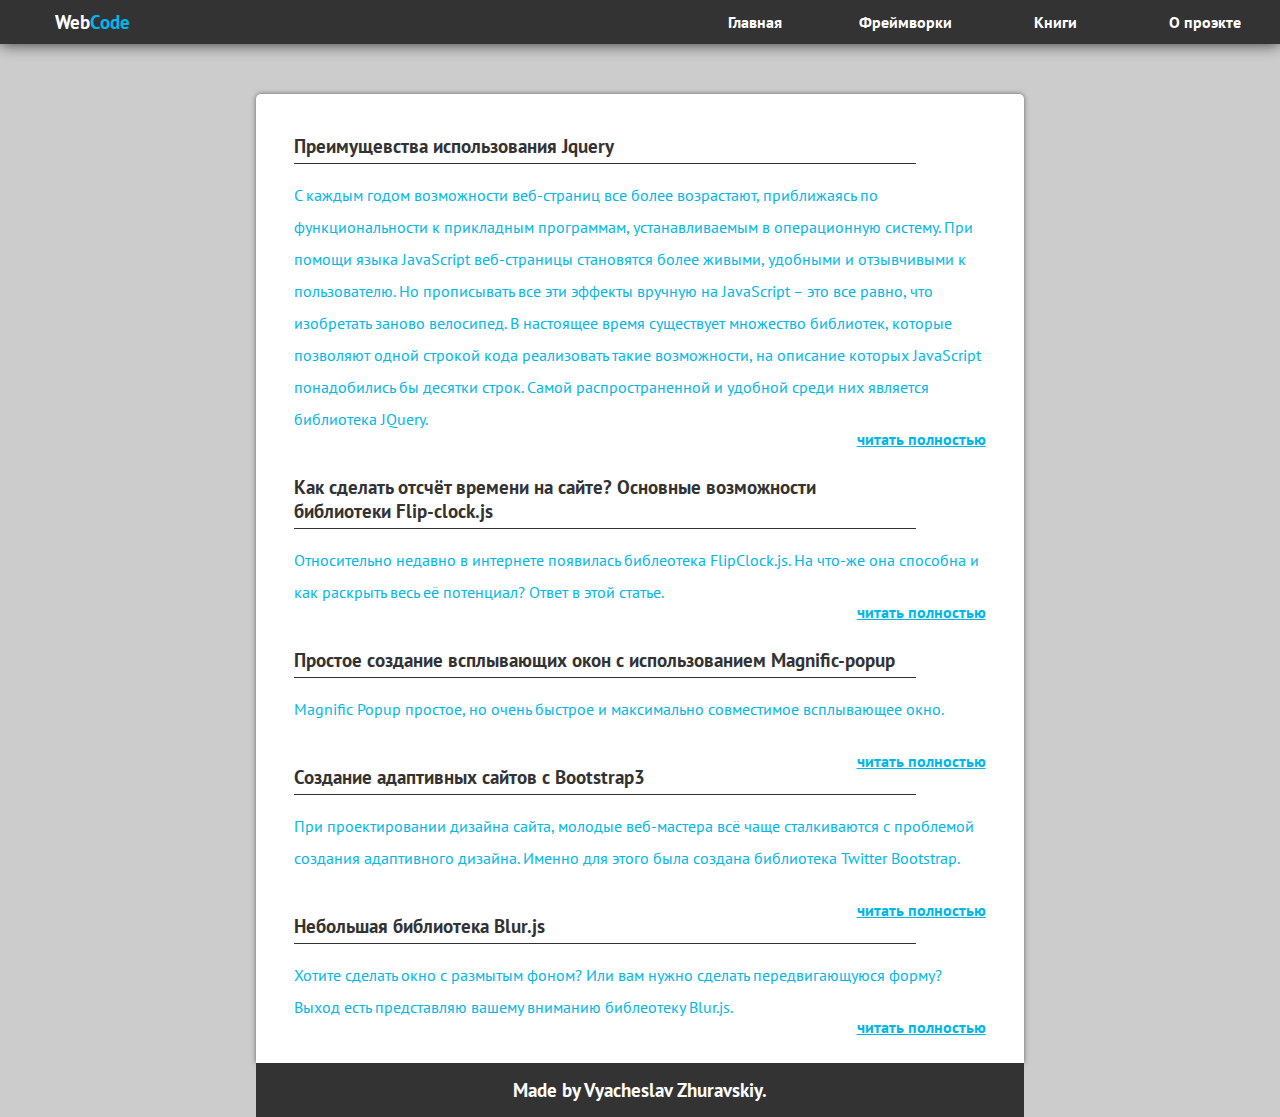
<file: index.html>
<!DOCTYPE html>
<html lang="en">
<head>
	<meta charset="UTF-8">
	<title>WebCode</title>
	<link rel="stylesheet" href="main.css">
	<link href='https://fonts.googleapis.com/css?family=PT+Sans:400,700&subset=latin,cyrillic' rel='stylesheet' type='text/css'>
</head>
<body>
	<div id="header">
		<ul>
			<h3><a href="index.html">Web<span>Code</span></a></h3>
			<li><a href="index.html">Главная</a></li>
			<li>
				<a href="library.html">Фреймворки</a>
				<ul>
					<li><a href="jquery.html">Jquery</a></li>
					<li><a href="magnificpopup.html">Magnific-popup</a></li>
					<li><a href="flipclock.html">Flip-clock.js</a></li>
					<li><a href="bootstrap.html">Bootstrap3</a></li>
					<li><a href="blur.html">Blur.js</a></li>
				</ul>
			</li>
			<li><a href="books.html">Книги</a></li>
			<li><a href="about.html">О проэкте</a></li>
		</ul>
	</div>
	<div id="content">
		<div class="post">
			<h3><a href="articles/jquery.html">Преимущевства использования Jquery</a></h3>
			<p>С каждым годом возможности веб-страниц все более возрастают, приближаясь по функциональности к прикладным программам, устанавливаемым в операционную систему. При помощи языка JavaScript веб-страницы становятся более живыми, удобными и отзывчивыми к пользователю. Но прописывать все эти эффекты вручную на JavaScript – это все равно, что изобретать заново велосипед. В настоящее время существует множество библиотек, которые позволяют одной строкой кода реализовать такие возможности, на описание которых JavaScript понадобились бы десятки строк. Самой распространенной и удобной среди них является библиотека JQuery.
			<a href="articles/jquery.html">читать полностью</a></p>
		</div>
		<div class="post mt40">
			<h3><a href="articles/flipclock.html">Как сделать отсчёт времени на сайте? Основные возможности библиотеки Flip-clock.js</a></h3>
			<p>
				Относительно недавно в интернете появилась библеотека FlipClock.js. На что-же она способна и как раскрыть весь её потенциал? Ответ в этой статье.
				<a href="articles/flipclock.html">читать полностью</a>
			</p>
		</div>
		<div class="post mt40">
			<h3><a href="articles/magnificpopup.html">Простое создание всплывающих окон с использованием Magnific-popup</a></h3>
			<p>Magnific Popup простое, но очень быстрое и максимально совместимое всплывающее окно.
			<a href="articles/magnificpopup.html">читать полностью</a></p>
		</div>
		<div class="post mt40">
			<h3><a href="articles/bootstrap.html">Создание адаптивных сайтов с Bootstrap3</a></h3>
			<p>При проектировании дизайна сайта, молодые веб-мастера всё чаще сталкиваются с проблемой создания адаптивного дизайна. Именно для этого была создана библиотека Twitter Bootstrap.
			<a href="articles/bootstrap.html">читать полностью</a></p>
		</div>
		<div class="post mt40">
			<h3><a href="articles/blur.html">Небольшая библиотека Blur.js</a></h3>
			<p>Хотите сделать окно с размытым фоном? Или вам нужно сделать передвигающуюся форму? Выход есть представляю вашему вниманию библеотеку Blur.js.
			<a href="articles/blur.html">читать полностью</a></p>
		</div>
	</div>
	<div id="footer">
		<h3>Made by Vyacheslav Zhuravskiy.</h3>
	</div>
</body>
</html>
</file>
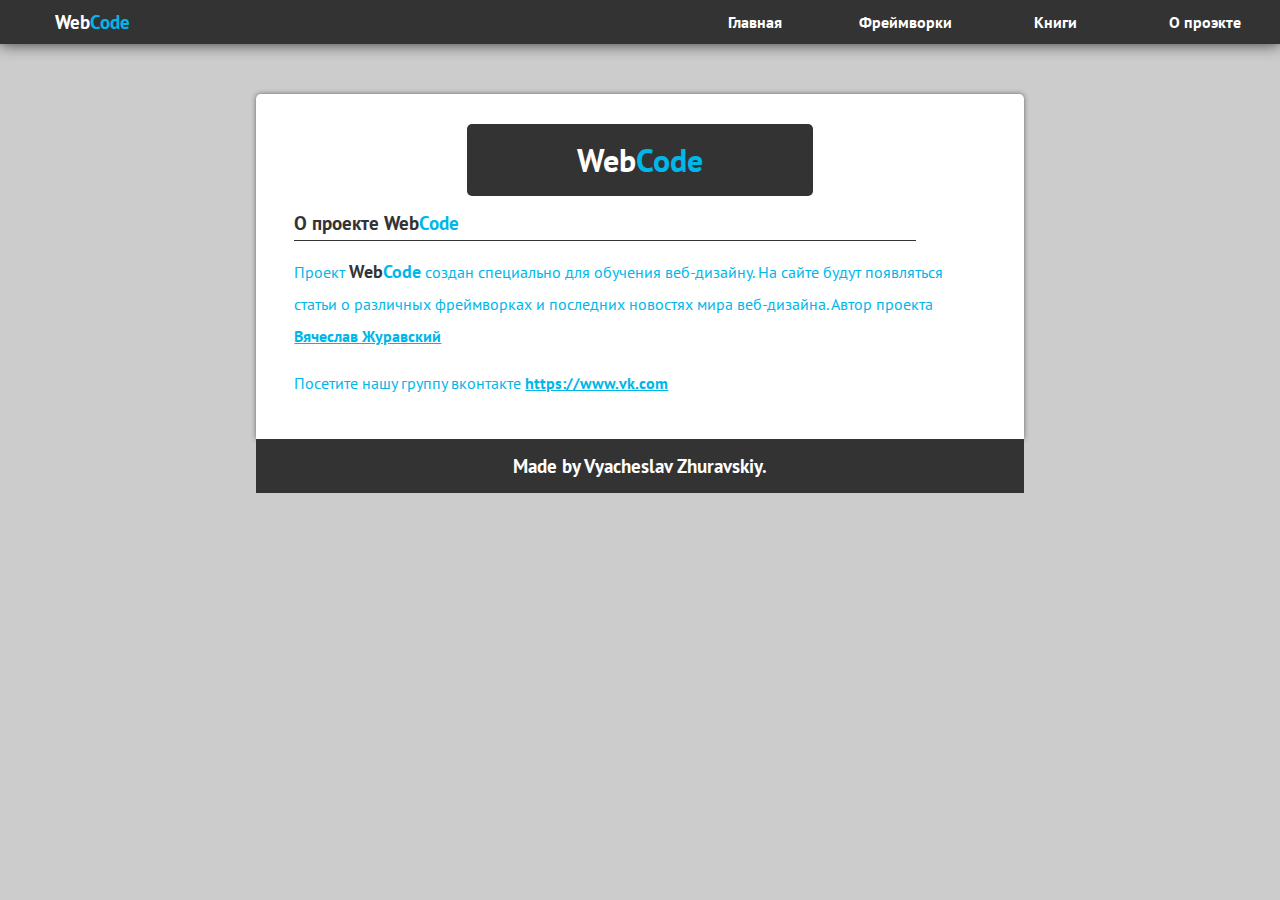
<file: about.html>
<!DOCTYPE html>
<html lang="en">
<head>
	<meta charset="UTF-8">
	<title>WebCode</title>
	<link rel="stylesheet" href="main.css">
	<link href='https://fonts.googleapis.com/css?family=PT+Sans:400,700&subset=latin,cyrillic' rel='stylesheet' type='text/css'>
</head>
<body>
	<div id="header">
		<ul>
			<h3><a href="index.html">Web<span>Code</span></a></h3>
			<li><a href="index.html">Главная</a></li>
			<li>
				<a href="library.html">Фреймворки</a>
				<ul>
					<li><a href="jquery.html">Jquery</a></li>
					<li><a href="magnificpopup.html">Magnific-popup</a></li>
					<li><a href="flipclock.html">Flip-clock.js</a></li>
					<li><a href="bootstrap.html">Bootstrap3</a></li>
					<li><a href="blur.html">Blur.js</a></li>
				</ul>
			</li>
			<li><a href="books.html">Книги</a></li>
			<li><a href="about.html">О проэкте</a></li>
		</ul>
	</div>
	<div id="content">
		<div class="about">
			<h1>Web<span>Code</span></h1>
			<h3>О проекте Web<span>Code</span></h3>
			<p>Проект <span>Web<span>Code</span></span> создан специально для обучения веб-дизайну. На сайте будут появляться статьи о различных фреймворках и последних новостях мира веб-дизайна. Автор проекта <a href="https://www.vk.com/crazycppdeveloper">Вячеслав Журавский</a></p>
			<p>Посетите нашу группу вконтакте <a href="https://vk.com">https://www.vk.com</a></p>
		</div>
	</div>
	<div id="footer">
		<h3>Made by Vyacheslav Zhuravskiy.</h3>
	</div>
</body>
</html>
</file>
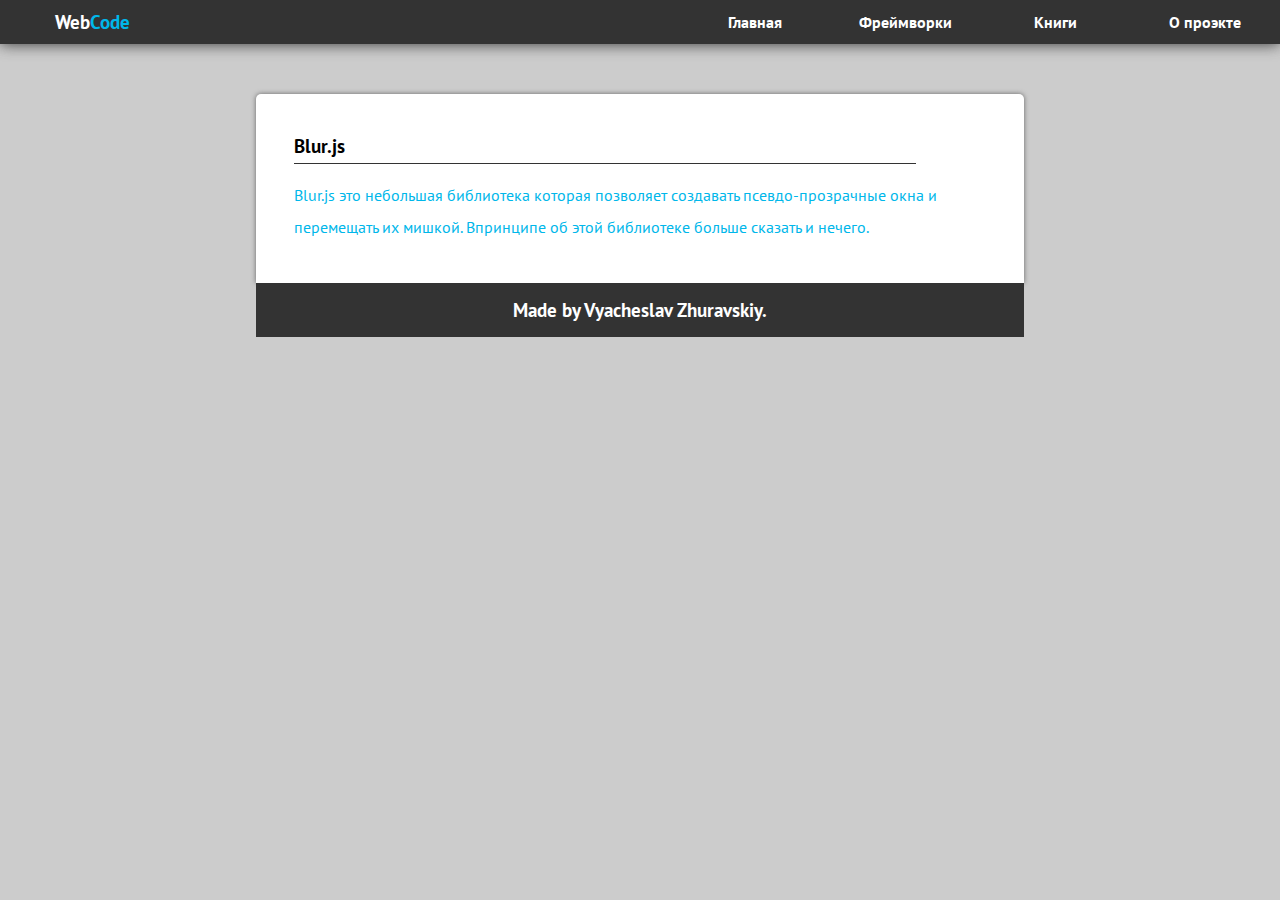
<file: blur.html>
<!DOCTYPE html>
<html lang="en">
<head>
	<meta charset="UTF-8">
	<title>WebCode</title>
	<link rel="stylesheet" href="main.css">
	<link href='https://fonts.googleapis.com/css?family=PT+Sans:400,700&subset=latin,cyrillic' rel='stylesheet' type='text/css'>
</head>
<body>
	<div id="header">
		<ul>
			<h3><a href="index.html">Web<span>Code</span></a></h3>
			<li><a href="index.html">Главная</a></li>
			<li>
				<a href="library.html">Фреймворки</a>
				<ul>
					<li><a href="jquery.html">Jquery</a></li>
					<li><a href="magnificpopup.html">Magnific-popup</a></li>
					<li><a href="flipclock.html">Flip-clock.js</a></li>
					<li><a href="bootstrap.html">Bootstrap3</a></li>
					<li><a href="blur.html">Blur.js</a></li>
				</ul>
			</li>
			<li><a href="books.html">Книги</a></li>
			<li><a href="about.html">О проэкте</a></li>
		</ul>
	</div>
	<div id="content">
		<div class="post">
			<h3>Blur.js</h3>
			<p>Blur.js это небольшая библиотека которая позволяет создавать псевдо-прозрачные окна и перемещать их мишкой. Впринципе об этой библиотеке больше сказать и нечего.</p>
		</div>
	</div>
	<div id="footer">
		<h3>Made by Vyacheslav Zhuravskiy.</h3>
	</div>
</body>
</html>
</file>
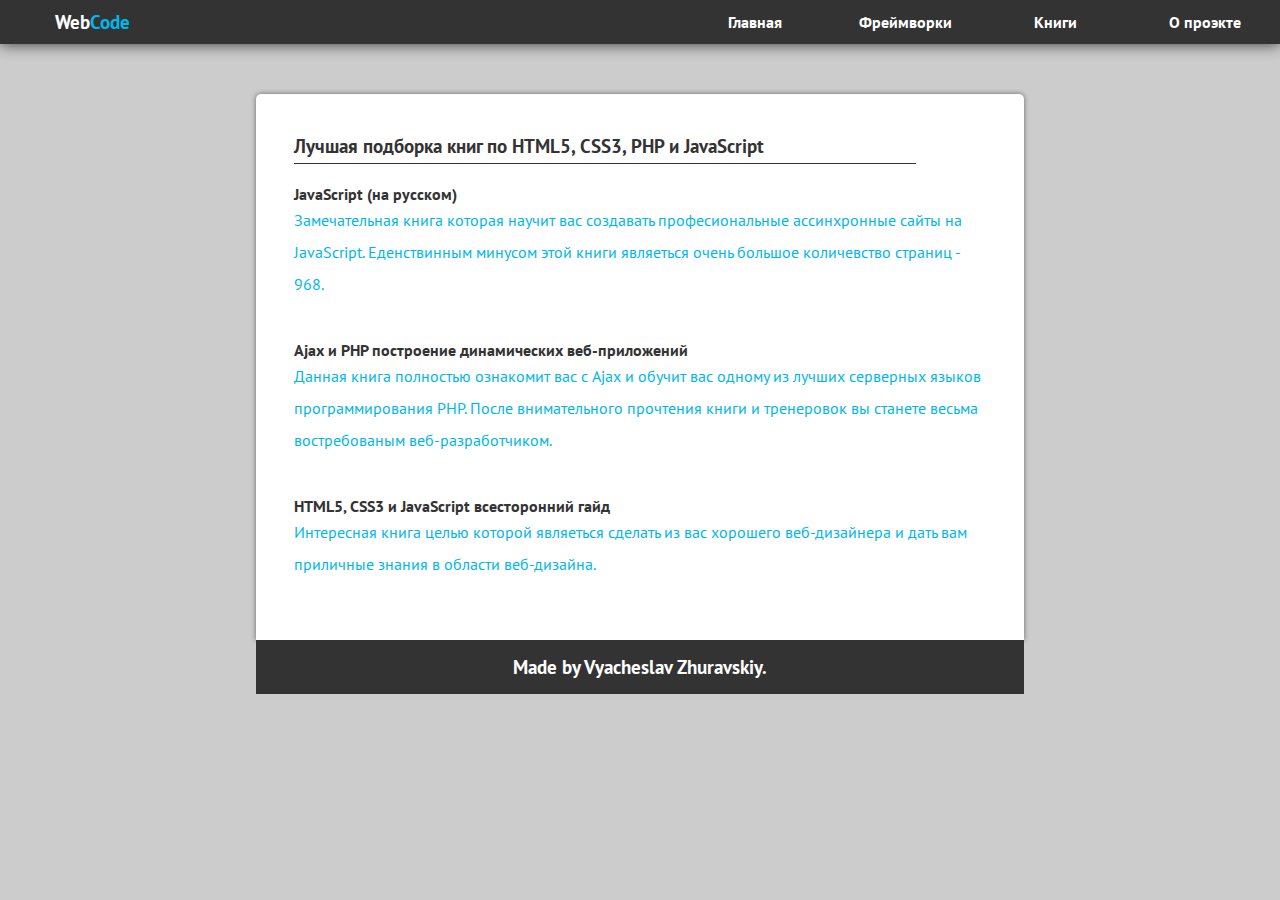
<file: books.html>
<!DOCTYPE html>
<html lang="en">
<head>
	<meta charset="UTF-8">
	<title>WebCode</title>
	<link rel="stylesheet" href="main.css">
	<link href='https://fonts.googleapis.com/css?family=PT+Sans:400,700&subset=latin,cyrillic' rel='stylesheet' type='text/css'>
</head>
<body>
	<div id="header">
		<ul>
			<h3><a href="index.html">Web<span>Code</span></a></h3>
			<li><a href="index.html">Главная</a></li>
			<li>
				<a href="library.html">Фреймворки</a>
				<ul>
					<li><a href="jquery.html">Jquery</a></li>
					<li><a href="magnificpopup.html">Magnific-popup</a></li>
					<li><a href="flipclock.html">Flip-clock.js</a></li>
					<li><a href="bootstrap.html">Bootstrap3</a></li>
					<li><a href="blur.html">Blur.js</a></li>
				</ul>
			</li>
			<li><a href="books.html">Книги</a></li>
			<li><a href="about.html">О проэкте</a></li>
		</ul>
	</div>
	<div id="content">
		<div class="books">
			<h3>Лучшая подборка книг по HTML5, CSS3, PHP и JavaScript</h3>
			<div class="book">
				<h4><a href="JavaScript.pdf">JavaScript (на русском)</a></h4>
				<p>Замечательная книга которая научит вас создавать професиональные ассинхронные сайты на JavaScript. Еденствинным минусом этой книги являеться очень большое количевство страниц - 968.</p>
			</div>
			<div class="book">
				<h4><a href="ajax-and-php-building-responsive-web-applications-ru.pdf">Ajax и PHP построение динамических веб-приложений</a></h4>
				<p>Данная книга полностью ознакомит вас с Ajax и обучит вас одному из лучших серверных языков программирования PHP. После внимательного прочтения книги и тренеровок вы станете весьма востребованым веб-разработчиком.</p>
			</div>
			<div class="book">
				<h4><a href="HTML5CSS3andjavascriptacomprehensiveguide.pdf">HTML5, CSS3 и JavaScript всесторонний гайд</a></h4>
				<p>Интересная книга целью которой являеться сделать из вас хорошего веб-дизайнера и дать вам приличные знания в области веб-дизайна.</p>
			</div>
		</div>
	</div>
	<div id="footer">
		<h3>Made by Vyacheslav Zhuravskiy.</h3>
	</div>
</body>
</html>
</file>
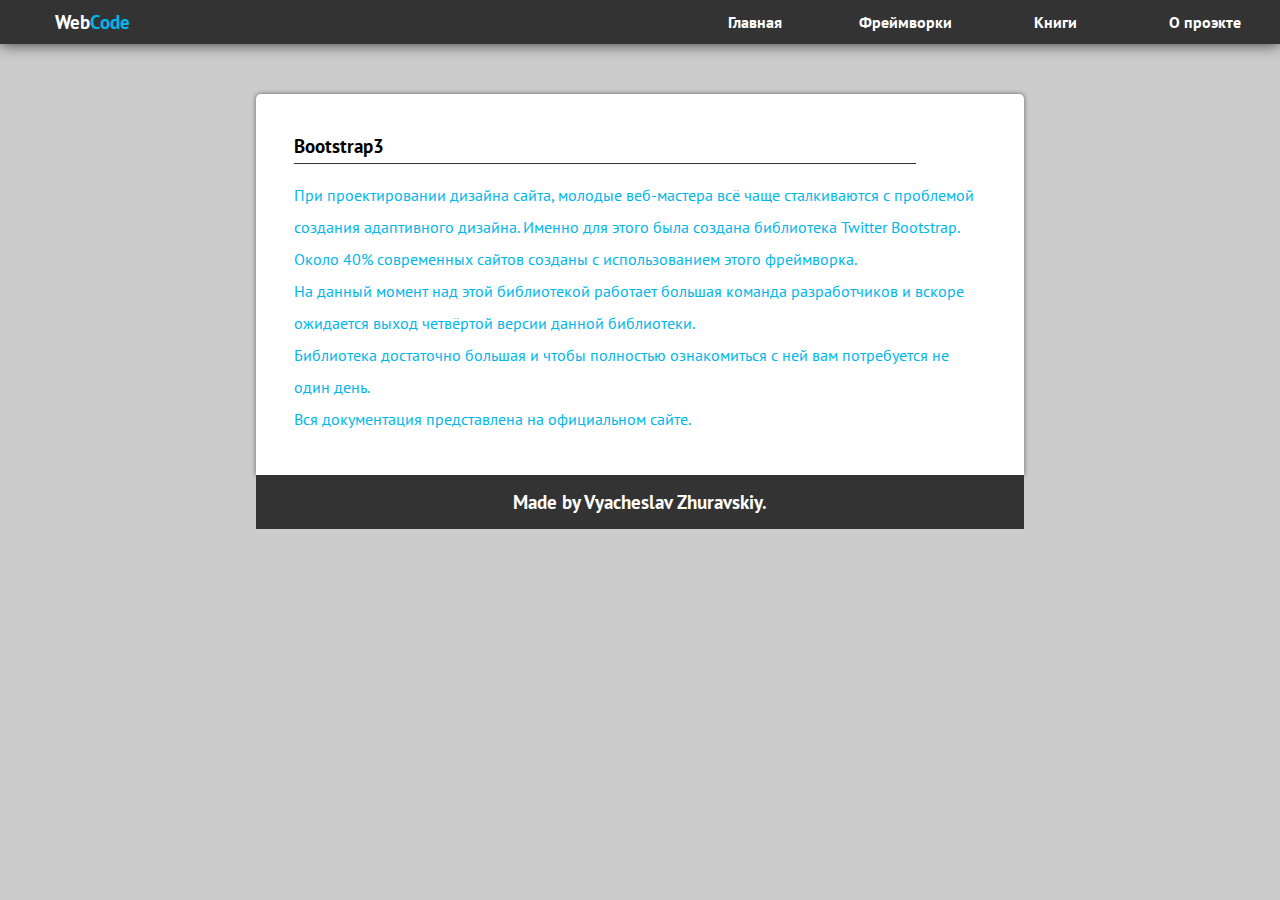
<file: bootstrap.html>
<!DOCTYPE html>
<html lang="en">
<head>
	<meta charset="UTF-8">
	<title>WebCode</title>
	<link rel="stylesheet" href="main.css">
	<link href='https://fonts.googleapis.com/css?family=PT+Sans:400,700&subset=latin,cyrillic' rel='stylesheet' type='text/css'>
</head>
<body>
	<div id="header">
		<ul>
			<h3><a href="index.html">Web<span>Code</span></a></h3>
			<li><a href="index.html">Главная</a></li>
			<li>
				<a href="library.html">Фреймворки</a>
				<ul>
					<li><a href="jquery.html">Jquery</a></li>
					<li><a href="magnificpopup.html">Magnific-popup</a></li>
					<li><a href="flipclock.html">Flip-clock.js</a></li>
					<li><a href="bootstrap.html">Bootstrap3</a></li>
					<li><a href="blur.html">Blur.js</a></li>
				</ul>
			</li>
			<li><a href="books.html">Книги</a></li>
			<li><a href="about.html">О проэкте</a></li>
		</ul>
	</div>
	<div id="content">
		<div class="post">
			<h3>Bootstrap3</h3>
			<p>При проектировании дизайна сайта, молодые веб-мастера всё чаще сталкиваются с проблемой создания адаптивного дизайна. Именно для этого была создана библиотека Twitter Bootstrap.</p><br><p style="margin-top: -20px;">Около 40% современных сайтов созданы с использованием этого фреймворка.</p><br><p style="margin-top: -20px;">На данный момент над этой библиотекой работает большая команда разработчиков и вскоре ожидается выход четвёртой версии данной библиотеки.</p><br><p style="margin-top: -20px;">Библиотека достаточно большая и чтобы полностью ознакомиться с ней вам потребуется не один день.</p><br><p style="margin-top: -20px;">Вся документация представлена на официальном сайте.</p>
		</div>
	</div>
	<div id="footer">
		<h3>Made by Vyacheslav Zhuravskiy.</h3>
	</div>
</body>
</html>
</file>
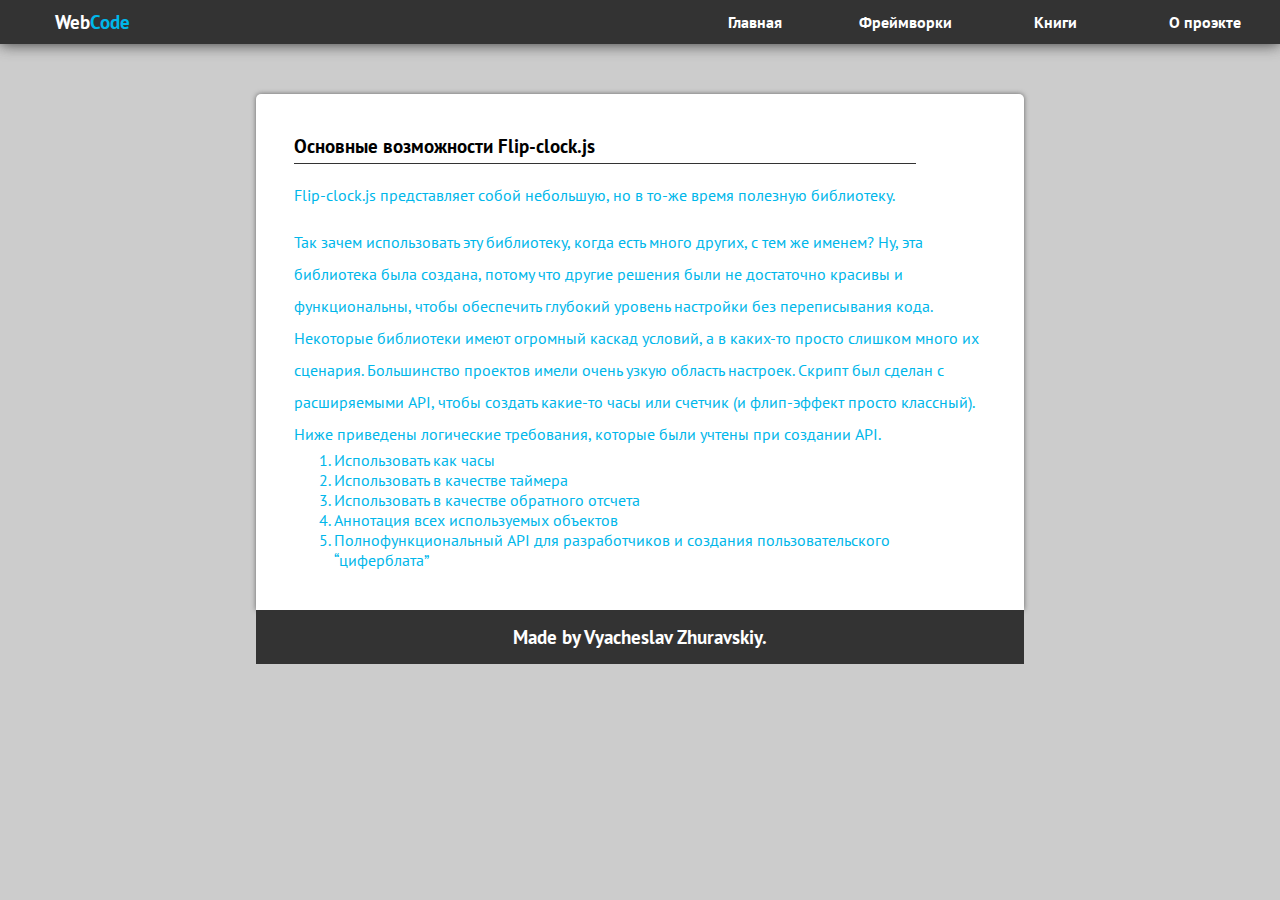
<file: flipclock.html>
<!DOCTYPE html>
<html lang="en">
<head>
	<meta charset="UTF-8">
	<title>WebCode</title>
	<link rel="stylesheet" href="main.css">
	<link href='https://fonts.googleapis.com/css?family=PT+Sans:400,700&subset=latin,cyrillic' rel='stylesheet' type='text/css'>
</head>
<body>
	<div id="header">
		<ul>
			<h3><a href="index.html">Web<span>Code</span></a></h3>
			<li><a href="index.html">Главная</a></li>
			<li>
				<a href="library.html">Фреймворки</a>
				<ul>
					<li><a href="jquery.html">Jquery</a></li>
					<li><a href="magnificpopup.html">Magnific-popup</a></li>
					<li><a href="flipclock.html">Flip-clock.js</a></li>
					<li><a href="bootstrap.html">Bootstrap3</a></li>
					<li><a href="blur.html">Blur.js</a></li>
				</ul>
			</li>
			<li><a href="books.html">Книги</a></li>
			<li><a href="about.html">О проэкте</a></li>
		</ul>
	</div>
	<div id="content">
		<div class="post">
			<h3>Основные возможности Flip-clock.js</h3>
			<p>Flip-clock.js представляет собой небольшую, но в то-же время полезную библиотеку.</p>
			<p>Так зачем использовать эту библиотеку, когда есть много других, с тем же именем? Ну, эта библиотека была создана, потому что другие решения были не достаточно красивы и функциональны, чтобы обеспечить глубокий уровень настройки без переписывания кода. Некоторые библиотеки имеют огромный каскад условий, а в каких-то просто слишком много их сценария. Большинство проектов имели очень узкую область настроек. Скрипт был сделан с расширяемыми API, чтобы создать какие-то часы или счетчик (и флип-эффект просто классный). Ниже приведены логические требования, которые были учтены при создании API.</p>
			<ol>
				<li>Использовать как часы</li>
				<li>Использовать в качестве таймера</li>
				<li>Использовать в качестве обратного отсчета</li>
				<li>Аннотация всех используемых объектов</li>
				<li>Полнофункциональный API для разработчиков и создания пользовательского “циферблата”</li>
			</ol>
		</div>
	</div>
	<div id="footer">
		<h3>Made by Vyacheslav Zhuravskiy.</h3>
	</div>
</body>
</html>
</file>
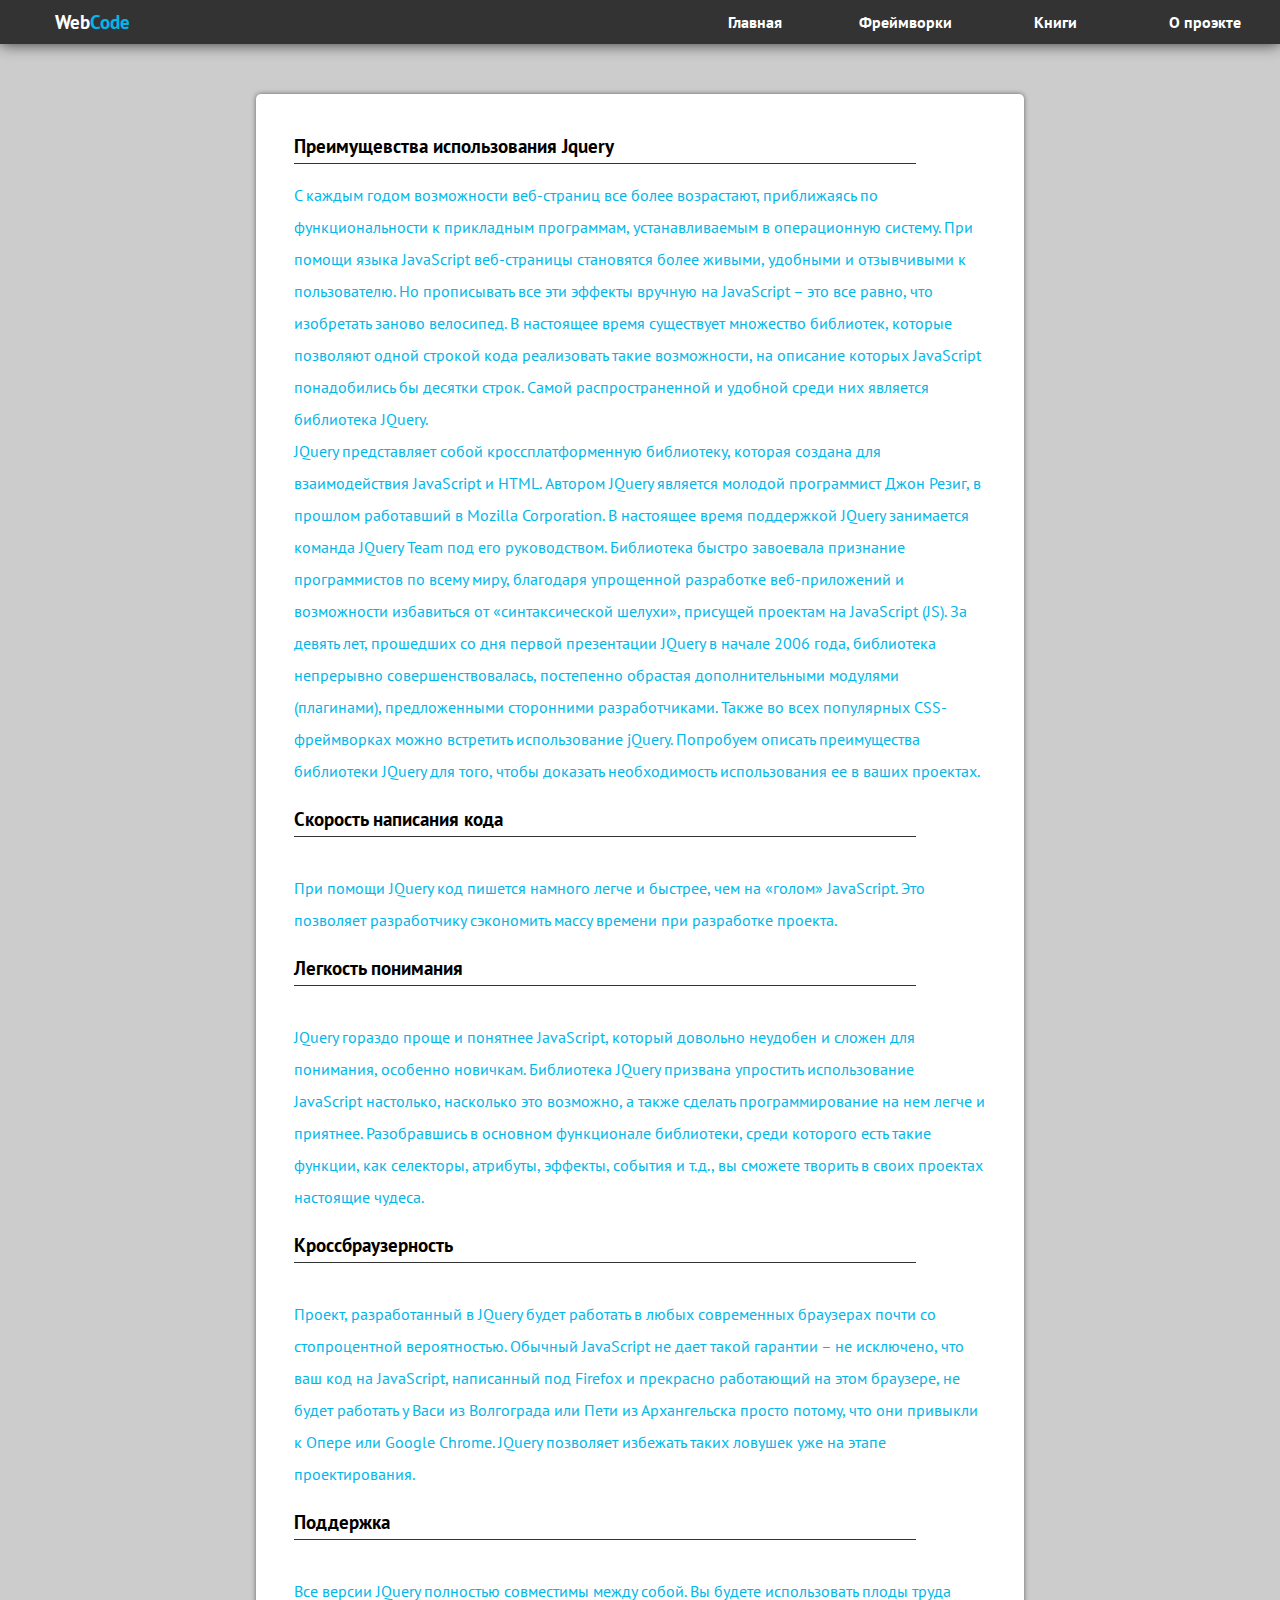
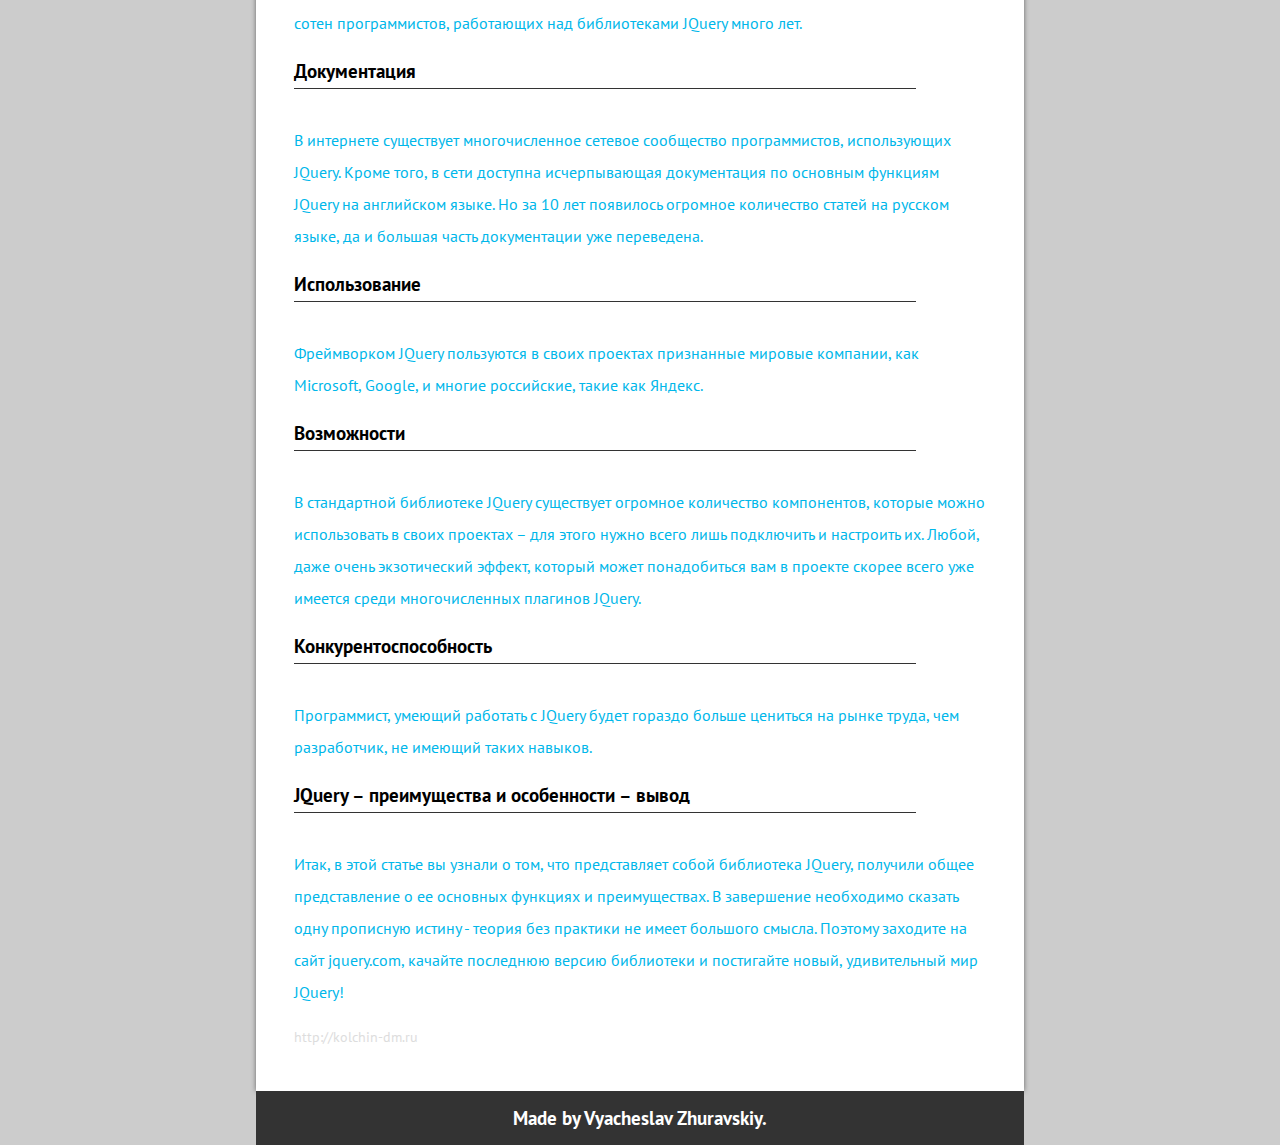
<file: jquery.html>
<!DOCTYPE html>
<html lang="en">
<head>
	<meta charset="UTF-8">
	<title>WebCode</title>
	<link rel="stylesheet" href="main.css">
	<link href='https://fonts.googleapis.com/css?family=PT+Sans:400,700&subset=latin,cyrillic' rel='stylesheet' type='text/css'>
</head>
<body>
	<div id="header">
		<ul>
			<h3><a href="index.html">Web<span>Code</span></a></h3>
			<li><a href="index.html">Главная</a></li>
			<li>
				<a href="library.html">Фреймворки</a>
				<ul>
					<li><a href="jquery.html">Jquery</a></li>
					<li><a href="magnificpopup.html">Magnific-popup</a></li>
					<li><a href="flipclock.html">Flip-clock.js</a></li>
					<li><a href="bootstrap.html">Bootstrap3</a></li>
					<li><a href="blur.html">Blur.js</a></li>
				</ul>
			</li>
			<li><a href="books.html">Книги</a></li>
			<li><a href="about.html">О проэкте</a></li>
		</ul>
	</div>
	<div id="content">
		<div class="post">
			<h3>Преимущевства использования Jquery</h3>
			<p>С каждым годом возможности веб-страниц все более возрастают, приближаясь по функциональности к прикладным программам, устанавливаемым в операционную систему. При помощи языка JavaScript веб-страницы становятся более живыми, удобными и отзывчивыми к пользователю. Но прописывать все эти эффекты вручную на JavaScript – это все равно, что изобретать заново велосипед. В настоящее время существует множество библиотек, которые позволяют одной строкой кода реализовать такие возможности, на описание которых JavaScript понадобились бы десятки строк. Самой распространенной и удобной среди них является библиотека JQuery.<br>
			JQuery представляет собой кроссплатформенную библиотеку, которая создана для взаимодействия JavaScript и HTML. Автором JQuery является молодой программист Джон Резиг, в прошлом работавший в Mozilla Corporation. В настоящее время поддержкой JQuery занимается команда JQuery Team под его руководством.

			Библиотека быстро завоевала признание программистов по всему миру, благодаря упрощенной разработке веб-приложений и возможности избавиться от «синтаксической шелухи», присущей проектам на JavaScript (JS). За девять лет, прошедших со дня первой презентации JQuery в начале 2006 года, библиотека непрерывно совершенствовалась, постепенно обрастая дополнительными модулями (плагинами), предложенными сторонними разработчиками. Также во всех популярных CSS-фреймворках можно встретить использование jQuery.
			Попробуем описать преимущества библиотеки JQuery для того, чтобы доказать необходимость использования ее в ваших проектах.</p>
			<br>
			<h3>Скорость написания кода</h3>
			<br><p>При помощи JQuery код пишется намного легче и быстрее, чем на «голом» JavaScript. Это позволяет разработчику сэкономить массу времени при разработке проекта.</p><br><h3>Легкость понимания</h3><br>
			<p>JQuery гораздо проще и понятнее JavaScript, который довольно неудобен и сложен для понимания, особенно новичкам. Библиотека JQuery призвана упростить использование JavaScript настолько, насколько это возможно, а также сделать программирование на нем легче и приятнее. Разобравшись в основном функционале библиотеки, среди которого есть такие функции, как селекторы, атрибуты, эффекты, события и т.д., вы сможете творить в своих проектах настоящие чудеса.</p><br><h3>Кроссбраузерность</h3><br><p>Проект, разработанный в JQuery будет работать в любых современных браузерах почти со стопроцентной вероятностью. Обычный JavaScript не дает такой гарантии – не исключено, что ваш код на JavaScript, написанный под Firefox и прекрасно работающий на этом браузере, не будет работать у Васи из Волгограда или Пети из Архангельска просто потому, что они привыкли к Опере или Google Chrome. JQuery позволяет избежать таких ловушек уже на этапе проектирования.</p><br><h3>Поддержка</h3><br>
			<p>Все версии JQuery полностью совместимы между собой. Вы будете использовать плоды труда сотен программистов, работающих над библиотеками JQuery много лет.</p><br><h3>Документация</h3><br><p>В интернете существует многочисленное сетевое сообщество программистов, использующих JQuery. Кроме того, в сети доступна исчерпывающая документация по основным функциям JQuery на английском языке. Но за 10 лет появилось огромное количество статей на русском языке, да и большая часть документации уже переведена.</p><br><h3>Использование</h3><br><p>Фреймворком JQuery пользуются в своих проектах признанные мировые компании, как Microsoft, Google, и многие российские, такие как Яндекс.</p><br><h3>Возможности</h3><br><p>В стандартной библиотеке JQuery существует огромное количество компонентов, которые можно использовать в своих проектах – для этого нужно всего лишь подключить и настроить их. Любой, даже очень экзотический эффект, который может понадобиться вам в проекте скорее всего уже имеется среди многочисленных плагинов JQuery.</p><br><h3>Конкурентоспособность</h3><br><p>Программист, умеющий работать с JQuery будет гораздо больше цениться на рынке труда, чем разработчик, не имеющий таких навыков.</p><br><h3>JQuery – преимущества и особенности – вывод</h3><br><p>Итак, в этой статье вы узнали о том, что представляет собой библиотека JQuery, получили общее представление о ее основных функциях и преимуществах. В завершение необходимо сказать одну прописную истину - теория без практики не имеет большого смысла. Поэтому заходите на сайт jquery.com, качайте последнюю версию библиотеки и постигайте новый, удивительный мир JQuery!</p>
			<p style="font-size: 14px; color: #ddd;">http://kolchin-dm.ru</p>
		</div>
	</div>
	<div id="footer">
		<h3>Made by Vyacheslav Zhuravskiy.</h3>
	</div>
</body>
</html>
</file>
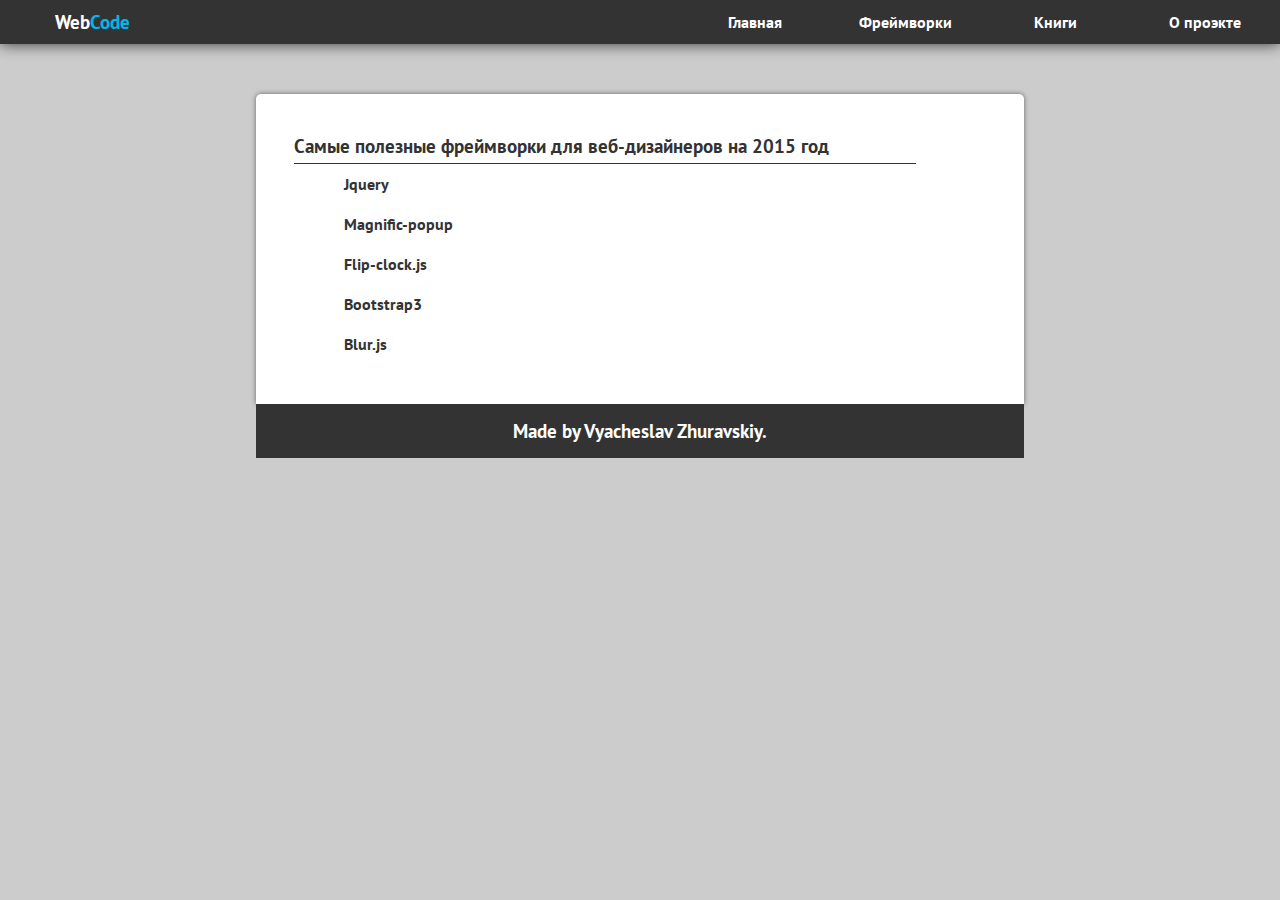
<file: library.html>
<!DOCTYPE html>
<html lang="en">
<head>
	<meta charset="UTF-8">
	<title>WebCode</title>
	<link rel="stylesheet" href="main.css">
	<link href='https://fonts.googleapis.com/css?family=PT+Sans:400,700&subset=latin,cyrillic' rel='stylesheet' type='text/css'>
</head>
<body>
	<div id="header">
		<ul>
			<h3><a href="index.html">Web<span>Code</span></a></h3>
			<li><a href="index.html">Главная</a></li>
			<li>
				<a href="library.html">Фреймворки</a>
				<ul>
					<li><a href="jquery.html">Jquery</a></li>
					<li><a href="magnificpopup.html">Magnific-popup</a></li>
					<li><a href="flipclock.html">Flip-clock.js</a></li>
					<li><a href="bootstrap.html">Bootstrap3</a></li>
					<li><a href="blur.html">Blur.js</a></li>
				</ul>
			</li>
			<li><a href="books.html">Книги</a></li>
			<li><a href="about.html">О проэкте</a></li>
		</ul>
	</div>
	<div id="content">
		<div class="library">
			<h3>Самые полезные фреймворки для веб-дизайнеров на 2015 год</h3>
			<ul>
				<li><a href="jquery.html">Jquery</a></li>
				<li><a href="magnificpopup.html">Magnific-popup</a></li>
				<li><a href="flipclock.html">Flip-clock.js</a></li>
				<li><a href="bootstrap.html">Bootstrap3</a></li>
				<li><a href="blur.html">Blur.js</a></li>
			</ul>
		</div>
	</div>
	<div id="footer">
		<h3>Made by Vyacheslav Zhuravskiy.</h3>
	</div>
</body>
</html>
</file>
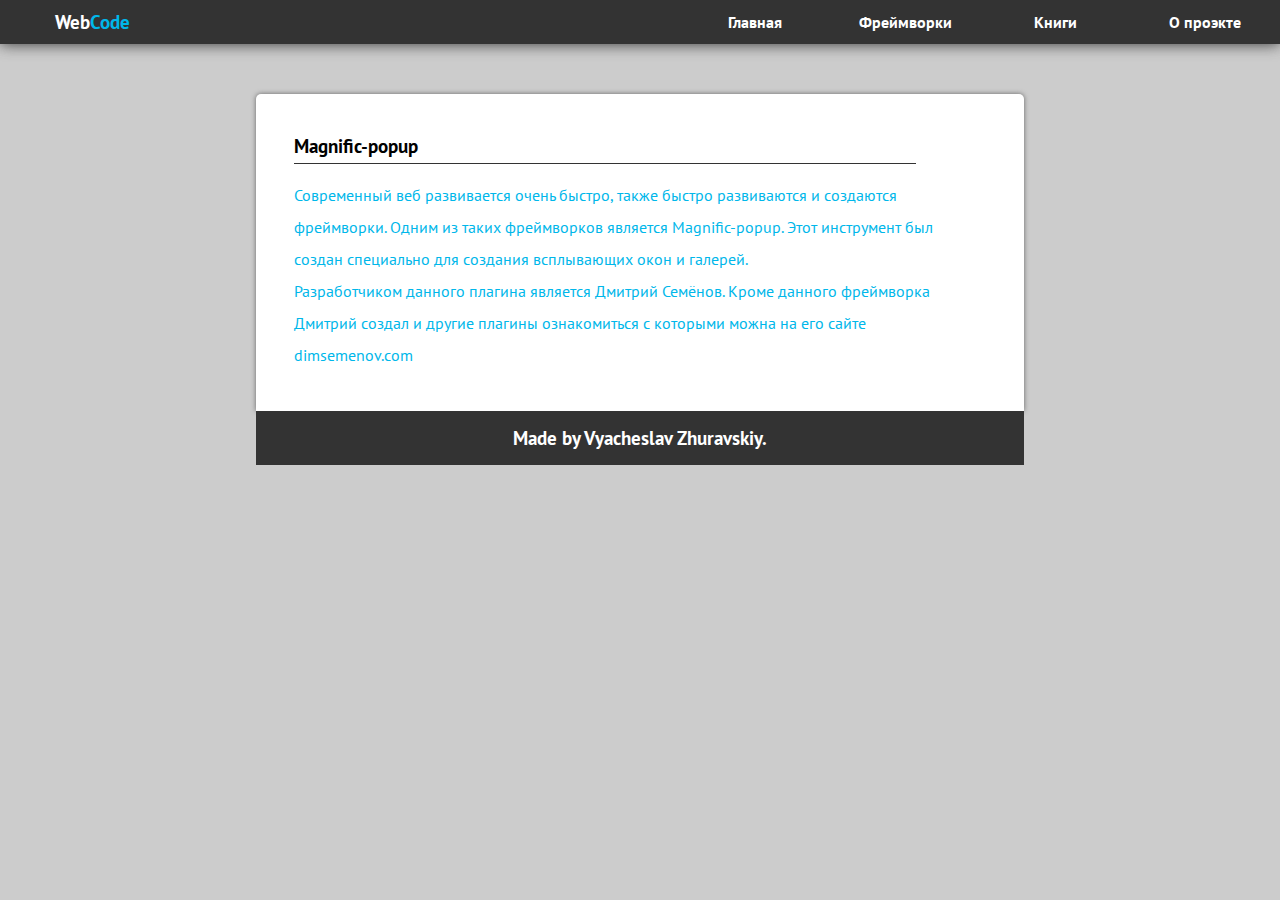
<file: magnificpopup.html>
<!DOCTYPE html>
<html lang="en">
<head>
	<meta charset="UTF-8">
	<title>WebCode</title>
	<link rel="stylesheet" href="main.css">
	<link href='https://fonts.googleapis.com/css?family=PT+Sans:400,700&subset=latin,cyrillic' rel='stylesheet' type='text/css'>
</head>
<body>
	<div id="header">
		<ul>
			<h3><a href="index.html">Web<span>Code</span></a></h3>
			<li><a href="index.html">Главная</a></li>
			<li>
				<a href="library.html">Фреймворки</a>
				<ul>
					<li><a href="jquery.html">Jquery</a></li>
					<li><a href="magnificpopup.html">Magnific-popup</a></li>
					<li><a href="flipclock.html">Flip-clock.js</a></li>
					<li><a href="bootstrap.html">Bootstrap3</a></li>
					<li><a href="blur.html">Blur.js</a></li>
				</ul>
			</li>
			<li><a href="books.html">Книги</a></li>
			<li><a href="about.html">О проэкте</a></li>
		</ul>
	</div>
	<div id="content">
		<div class="post">
			<h3>Magnific-popup</h3>
			<p>Современный веб развивается очень быстро, также быстро развиваются и создаются фреймворки. Одним из таких фреймворков является Magnific-popup. Этот инструмент был создан специально для создания всплывающих окон и галерей.</p>
			<br><p style="margin-top: -20px;">Разработчиком данного плагина является Дмитрий Семёнов. Кроме данного фреймворка Дмитрий создал и другие плагины ознакомиться с которыми можна на его сайте dimsemenov.com</p>
		</div>
	</div>
	<div id="footer">
		<h3>Made by Vyacheslav Zhuravskiy.</h3>
	</div>
</body>
</html>
</file>
<file: main.css>
* {
	margin: 0;
	padding: 0;
	font-family: 'PT Sans', sans-serif;
}
body {
	background: #ccc;
}
p {
	font-size: 16px;
}
#header {
	width: 100%;
	height: 44px;
	background: #333;
	box-shadow: 0 0 15px #333;
	-o-box-shadow: 0 0 15px #333;
	-ms-box-shadow: 0 0 15px #333;
	-moz-box-shadow: 0 0 15px #333;
	-webkit-box-shadow: 0 0 15px #333;
}
#header ul {
	list-style: none;
	float: right;
}
#header ul h3 {
	margin-right: 550px;
	line-height: 44px;
	float: left;
}
#header ul h3 a {
	color: #fff;
	text-decoration: none;
}
#header ul h3 a span {
	color: #00b7ea;
}
#header ul li {
	height: 44px;
	line-height: 44px;
	width: 150px;
	text-align: center;
	float: left;
	background: #333;
}
#header ul li:hover ul {
	display: block;
	transition: 1s display;
}
#header ul li a {
	color: #fff;
	display: block;
	font-weight: 700;
	text-decoration: none;
	transition: 0.5s color;
}
#header ul li a:hover {
	color: #00b7ea;
	transition: 0.5s color;
}
#header ul li ul {
	margin-left: -5px;
	position: absolute;
	display: none;
	transition: 1s display;
}
#header ul li ul li {
	float: none;
	position: relative;
}
#header ul li ul li:last-child {
	border-bottom-right-radius: 5px;
	-o-border-bottom-right-radius: 5px;
	-ms-border-bottom-right-radius: 5px;
	-moz-border-bottom-right-radius: 5px;
	-webkit-border-bottom-right-radius: 5px;
	border-bottom-left-radius: 5px;
	-o-border-bottom-left-radius: 5px;
	-ms-border-bottom-left-radius: 5px;
	-moz-border-bottom-left-radius: 5px;
	-webkit-border-bottom-left-radius: 5px;
}
#content {
	padding: 20px 0;
	width: 60%;
	margin: 50px auto 0;
	background: #fff;
	border-radius: 5px;
	-o-border-radius: 5px;
	-ms-border-radius: 5px;
	-moz-border-radius: 5px;
	-webkit-border-radius: 5px;
	border-bottom-right-radius: 0;
	border-bottom-left-radius: 0;
	box-shadow: 0 0 5px #666;
	-o-box-shadow: 0 0 5px #666;
	-ms-box-shadow: 0 0 5px #666;
	-moz-box-shadow: 0 0 5px #666;
	-webkit-box-shadow: 0 0 5px #666;
}
.library {
	width: 90%;
	margin: 0 auto;
	padding: 20px 0;
}
.library h3 {
	width: 90%;
	color: #333;
	padding-bottom: 5px;
	border-bottom: 1px solid #333;
}
.library ul {
	list-style: none;
	margin-left: 50px;
}
.library ul li {

}
.library ul li a {
	color: #333;
	padding: 10px 0;
	display: block;
	line-height: 20px;
	text-decoration: none;
	font-weight: 700;
}
.about {
	width: 90%;
	margin: 0 auto;
	padding: 10px 0 20px;
}
.about h1 {
	background: #333;
	border-radius: 5px;
	-o-border-radius: 5px;
	-ms-border-radius: 5px;
	-moz-border-radius: 5px;
	-webkit-border-radius: 5px;
	color: #fff;
	padding: 15px 0;
	width: 50%;
	margin: 0 auto;
	text-align: center;
}
.about h1 span {
	color: #00b7ea;
}
.about h3 {
	margin-top: 15px;
	width: 90%;
	color: #333;
	padding-bottom: 5px;
	border-bottom: 1px solid #333;
}
.about h3 span {
	color: #00b7ea;
}
.about p {
	color: #00b7ea;
	line-height: 2em;
	margin-top: 15px;
}
.about p span {
	color: #333;
	font-weight: 700;
	font-size: 18px;
}
.about p span span {
	color: #00b7ea;
}
.about p a {
	font-weight: 700;
	color: #00b7ea;
}
.books {
	width: 90%;
	margin: 0 auto;
	padding: 20px 0;
}
.books h3 {
	width: 90%;
	color: #333;
	padding-bottom: 5px;
	border-bottom: 1px solid #333;
}
.books .book {
	padding: 20px 0;
}
.books .book h4 a {
	color: #333;
	text-decoration: none;
	padding: 10px 0;
}
.books .book p {
	color: #00b7ea;
	line-height: 2em;
}
.post {
	width: 90%;
	margin: 0 auto;
	padding: 20px 0;
}
.mt20 {
	margin-top: 40px;
}
.post h3 {
	width: 90%;
	padding-bottom: 5px;
	border-bottom: 1px solid #333;
}
.post h3 a {
	color: #333;
	text-decoration: none;
}
.post p {
	color: #00b7ea;
	line-height: 2em;
	margin-top: 15px;
}
.post p a {
	margin-top: 20px;
	float: right;
	font-weight: 700;
	color: #00b7ea;
}
.post ol {
	margin-left: 40px;
}
.post ol li {
	color: #00b7ea;
}
#footer {
	margin: 0 auto;
	width: 60%;
	height: 54px;
	background: #333;
}
#footer h3 {
	color: #fff;
	line-height: 54px;
	text-align: center;
}
</file>
